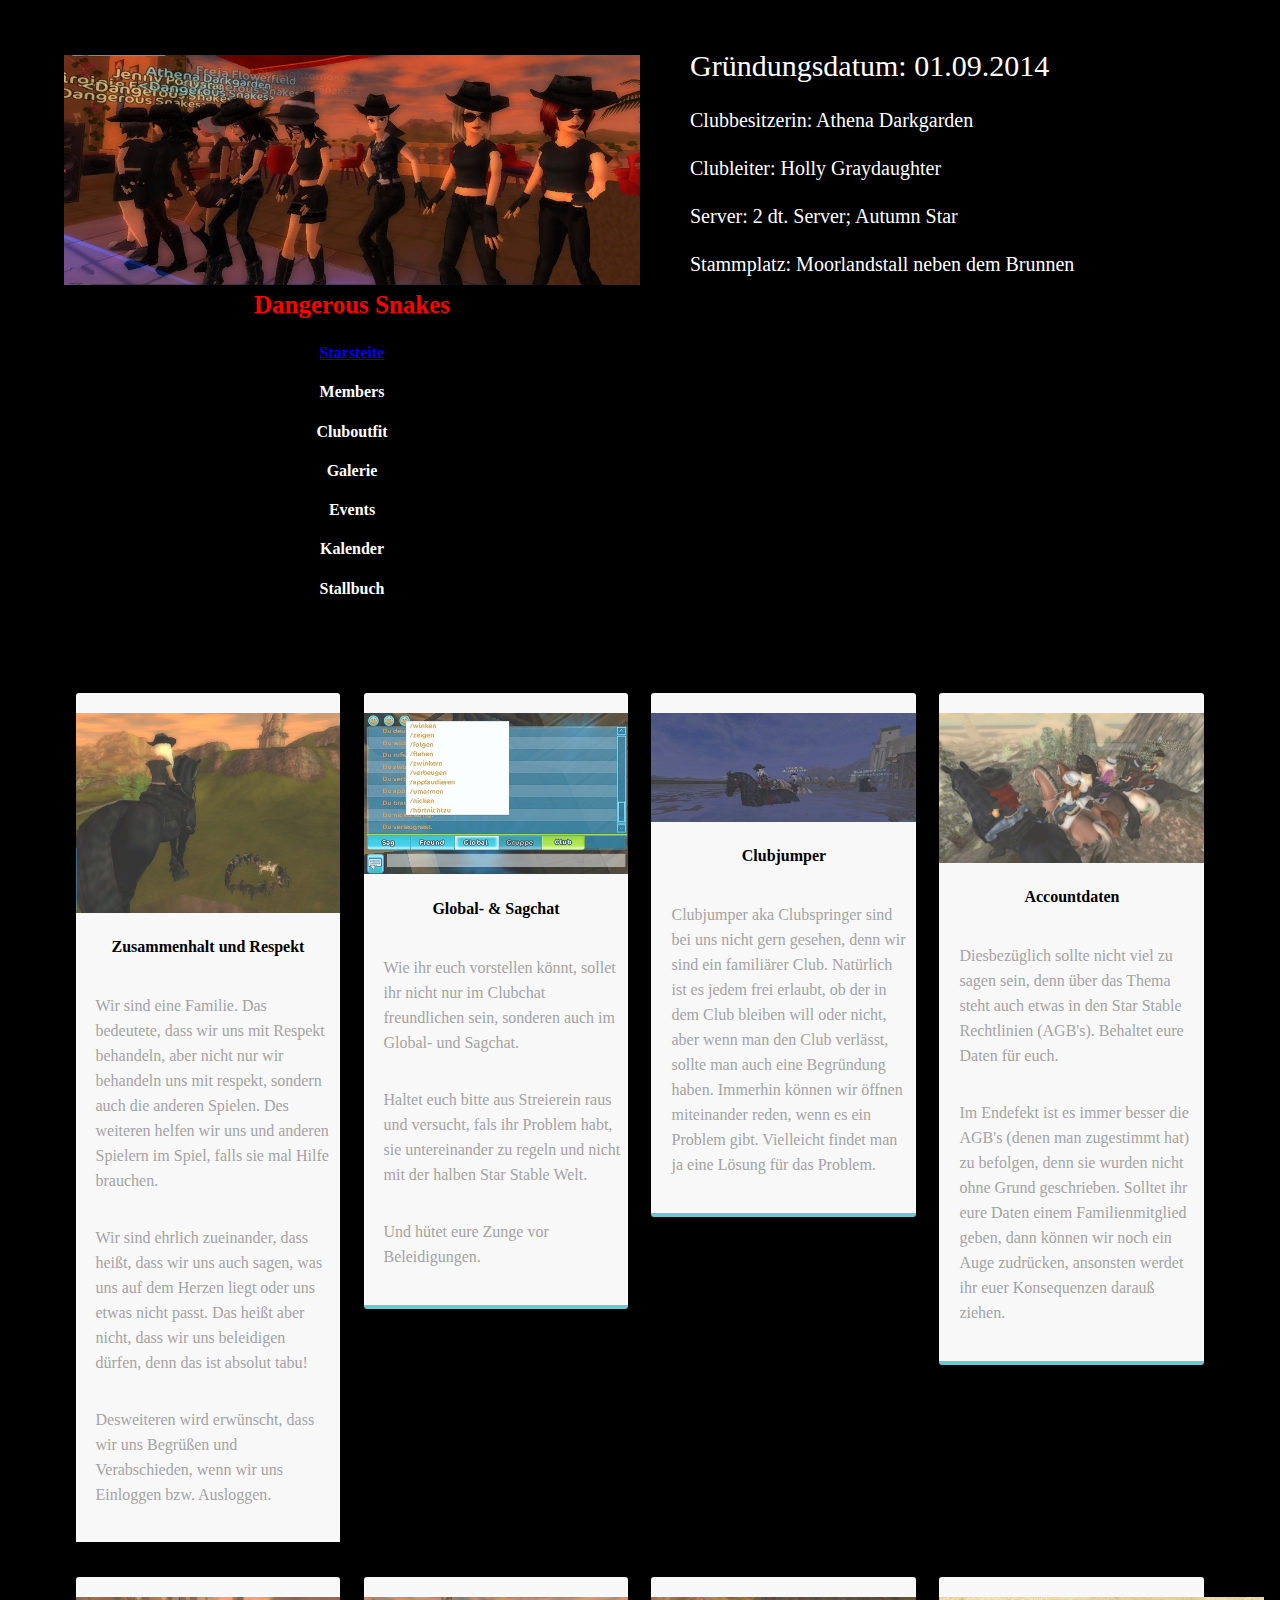
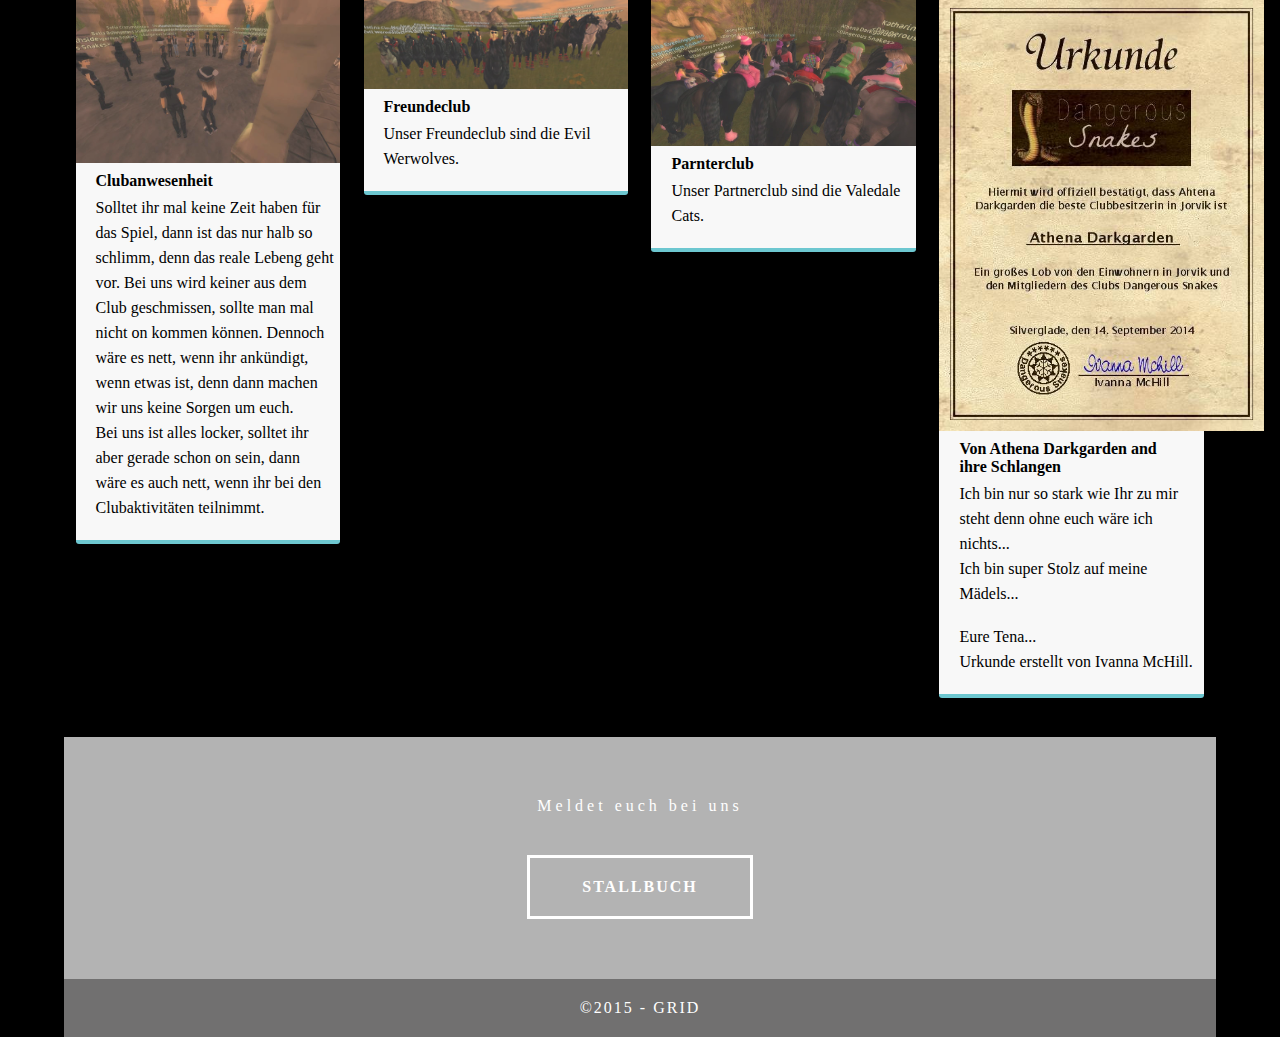
<file: about.html>
<!doctype html>
<html>
<head>
<meta charset="utf-8">
<meta http-equiv="X-UA-Compatible" content="IE=edge">
<meta name="viewport" content="width=device-width, initial-scale=1">
<title>Light Theme</title>
<link href="css/simpleGridTemplate.css" rel="stylesheet" type="text/css">
<style type="text/css">
body {
	background-color: #000000;
}
</style>
</head>
<body>
<!-- Main Container -->
<div style=" background-color: black" class="container"> 
  <!-- Header --> 
   
     <!-- Hero Section -->
  <section style="background-color: black" class="intro">
    <div class="column">
      <h3 style="color:red; font-size: 25px"><img src="img/imageD30AVBTM.jpg" height= "230">Dangerous Snakes</h3>
      <h4 style="color:white"> <a href="index.html"> Starsteite</a></h4>
      <h4 style="color:white">  Members</h4>
      <h4 style="color:white"> Cluboutfit</h4>
      <h4 style="color:white"> Galerie </h4>
      <h4 style="color:white"> Events</h4>
      <h4 style="color:white"> Kalender </h4>
      <h4 style="color:white"> Stallbuch</h4>
    </div>
    <div style="background-color: black" class="column" style="font-family: ">
      <p style="font-size:30px"> Gründungsdatum: 01.09.2014 </p>
      <p style= font-size:20px> Clubbesitzerin: Athena Darkgarden</p>
   <p style= font-size:20px> Clubleiter: Holly Graydaughter</p>
   <p style= font-size:20px> Server: 2 dt. Server; Autumn Star</p>
   <p style= font-size:20px> Stammplatz: Moorlandstall neben dem Brunnen</p>
</div>
  </section>
  <!-- Stats Gallery Section -->
  <div style="blackground-color: black">
    <div class="thumbnail"> <a href="#"><img src="img/imageQOQMRCF3.jpg" alt="" width="468" class="cards"/></a>
      <h4 name="zsmh">Zusammenhalt und Respekt</h4>
      <p class="text_column"> Wir sind eine Familie. Das bedeutete, dass wir uns mit Respekt behandeln, aber nicht nur wir behandeln uns mit respekt, sondern auch die anderen Spielen. Des weiteren helfen wir uns und anderen Spielern im Spiel, falls sie mal Hilfe brauchen. </p>
      <p class="text_column"> Wir sind ehrlich zueinander, dass heißt, dass wir uns auch sagen, was uns auf dem Herzen liegt oder uns etwas nicht passt. Das heißt aber nicht, dass wir uns beleidigen dürfen, denn das ist absolut tabu!</p>
      <p class="text_column"> Desweiteren wird erwünscht, dass wir uns Begrüßen und Verabschieden, wenn wir uns Einloggen bzw. Ausloggen.</p>
    </div>
    <div class="thumbnail"> <a href="#"><img src="img/ssochat.jpg" alt="" width="507" class="cards"/></a>
      <h4>Global- & Sagchat</h4>
      <p class="text_column">Wie ihr euch vorstellen könnt, sollet ihr nicht nur im Clubchat freundlichen sein, sonderen auch im Global- und Sagchat. </p> 
      <p class="text_column"> Haltet euch bitte aus Streierein raus und versucht, fals ihr Problem habt, sie untereinander zu regeln und nicht mit der halben Star Stable Welt.</p>
      <p class="text_column"> Und hütet eure Zunge vor Beleidigungen.</p>
    </div>
    <div class="thumbnail"> <a href="#"><img src="img/10916356_1699363253623708_5642537229206175361_o.jpg" alt="" width="989" class="cards"/></a>
      <h4> <a name="#clubjumper"> Clubjumper</a></h4>
      <p class="text_column">Clubjumper aka Clubspringer sind bei uns nicht gern gesehen, denn wir sind ein familiärer Club. Natürlich ist es jedem frei erlaubt, ob der in dem Club bleiben will oder nicht, aber wenn man den Club verlässt, sollte man auch eine Begründung haben. Immerhin können wir öffnen miteinander reden, wenn es ein Problem gibt. Vielleicht findet man ja eine Lösung für das Problem.</p>
    </div>
    <div class="thumbnail"> <a href="#"><img src="img/imageIFLGWVFW.jpg" alt="" width="708" class="cards"/></a>
      <h4>Accountdaten</h4>
      <p class="text_column">Diesbezüglich sollte nicht viel zu sagen sein, denn über das Thema steht auch etwas in den Star Stable Rechtlinien (AGB's). Behaltet eure Daten für euch.</p>
      <p Class="text_column">Im Endefekt ist es immer besser die AGB's (denen man zugestimmt hat) zu befolgen, denn sie wurden nicht ohne Grund geschrieben. Solltet ihr eure Daten einem Familienmitglied geben, dann können wir noch ein Auge zudrücken, ansonsten werdet ihr euer Konsequenzen darauß ziehen.</p>
    </div>
  </div>
  <div class="gallery" style="background-color: black">
    <div class="thumbnail"> <a href="#"><img src="img/image1.jpg" alt="" width="640" class="cards"/></a>
      <h4 style="color:black">Clubanwesenheit</h4>
      <p style="color:black" class="text_column">Solltet ihr mal keine Zeit haben für das Spiel, dann ist das nur halb so schlimm, denn das reale Lebeng geht vor. Bei uns wird keiner aus dem Club geschmissen, sollte man mal nicht on kommen können. Dennoch wäre es nett, wenn ihr ankündigt, wenn etwas ist, denn dann machen wir uns keine Sorgen um euch.</p>
      <p style="color:black" class="text_column"> Bei uns ist alles locker, solltet ihr aber gerade schon on sein, dann wäre es auch nett, wenn ihr bei den Clubaktivitäten teilnimmt.</p>
    </div>
    <div class="thumbnail"> <a href="#"><img src="img/ima343ge.jpg" alt="" width="1161" class="cards"/></a>
      <h4 style="color:black">Freundeclub</h4>
      <p style="color:black" class="text_column">Unser Freundeclub sind die Evil Werwolves.</p>
    </div>
    <div class="thumbnail"> <a href="#"><img src="img/image02C1F5ND.jpg" alt="" width="711" class="cards"/></a>
      <h4 style="color:black">Parnterclub</h4>
      <p style="color:black" class="text_column">Unser Partnerclub sind die Valedale Cats.</p>
    </div>
    <div class="thumbnail"> <a href="#"><img src="img/Unbenannt.png" width="325"/></a>
      <h4 style="color:black">Von Athena Darkgarden and ihre Schlangen</h4>
      <p style="color:black" class="text_column">Ich bin nur so stark wie Ihr zu mir steht denn ohne euch wäre ich nichts...
		<p style="color:black" class="text_column">Ich bin super Stolz auf meine Mädels... </p> 
		
<p style="color:black" class="text_column"> Eure Tena...</p>
   <p style="color:black" class="text_column"> Urkunde erstellt von Ivanna McHill.</p>
    </div>
  </div>
  <!-- Footer Section -->
  <footer id="contact">
    <p class="hero_header">Meldet euch bei uns</p>
    <div class="button">Stallbuch </div>
  </footer>
  <!-- Copyrights Section -->
  <div class="copyright">&copy;2015 - <strong>GRID</strong></div>
</div>
<!-- Main Container Ends -->
</body>
</html>
</file>
<file: css/simpleGridTemplate.css>
@charset "UTF-8";
/* Body */
body {
	font-family: Cambria, "Hoefler Text", "Liberation Serif", Times, "Times New Roman", serif;
	background-color: #FFFFFF;
	margin: 0;
}
/* Container */
.container {
	width: 90%;
	margin-left: auto;
	margin-right: auto;
	background-color: #FFFFFF;
}
/* Header */
header {
	width: 100%;
	height: 8%;
	background-color: #5D5E5D;
	border-bottom: 1px solid #353635;
}
.logo {
	color: #fff;
	font-weight: bold;
	margin-left: auto;
	letter-spacing: 4px;
	margin-right: auto;
	text-align: center;
	padding-top: 15px;
	line-height: 2em;
	font-size: 22px;
}
.hero_header {
	color: #FFFFFF;
	text-align: center;
	margin: 0;
	letter-spacing: 4px;
}
/* About Section */
.text_column {
	width: 90%;
	text-align: left;
	font-weight: lighter;
	line-height: 25px;
	float: left;
	padding-left: 20px;
	padding-right: 20px;
	color: #A3A3A3;
}
.gallery {
	clear: both;
	display: inline-block;
	width: 100%;
	background-color: #FFFFFF;
	/* [disabled]min-width: 400px;
*/
	padding-bottom: 35px;
	padding-top: 0px;
	margin-top: -5px;
	margin-bottom: 0px;
}
.thumbnail {
	width: 23%;
	text-align: center;
	float: left;
	margin-top: 35px;
	background-color: #F8F8F8;
	padding-bottom: 20px;
	margin-left: 1%;
	margin-right: 1%;
	border-radius: 3px;
	padding-top: 20px;
	border-bottom: 4px solid #6DC7D0;
}
.gallery .thumbnail h4 {
	margin-top: 5px;
	margin-bottom: 5px;
	color: #52BAD5;
	text-align: left;
	padding-left: 20px;
	padding-right: 20px;
}
.gallery .thumbnail p {
	margin: 0;
	color: #B3B3B3;
	text-align: left;
	padding-left: 20px;
}
/* More info */
.intro {
	background-color: #FFFFFF;
	padding-bottom: 35px;
}
.column {
	width: 50%;
	text-align: center;
	padding-top: 30px;
	float: left;
}
.intro .column h3 {
	color: #FFFFFF;
	text-align: center;
}
.intro .column p {
	color: #FFFFFF;
}
.cards {
	width: 100%;
	height: auto;
	max-width: 400px;
	max-height: 200px;
	opacity: 0.8;
}
.intro .column p {
	padding-left: 30px;
	padding-right: 30px;
	text-align: justify;
	line-height: 25px;
	font-weight: lighter;
	margin-left: 20px;
	margin-right: 20px;
	width: 80%;
	margin-top: 4%;
}
.button {
	width: 200px;
	margin-top: 40px;
	margin-right: auto;
	margin-bottom: auto;
	margin-left: auto;
	padding-top: 20px;
	padding-right: 10px;
	padding-bottom: 20px;
	padding-left: 10px;
	text-align: center;
	vertical-align: middle;
	border-radius: 0px;
	text-transform: uppercase;
	font-weight: bold;
	letter-spacing: 2px;
	border: 3px solid #FFFFFF;
	color: #FFFFFF;
	transition: all 0.3s linear;
}
.button:hover {
	background-color: #6DC7D0;
	color: #FFFFFF;
	cursor: pointer;
}
.copyright {
	text-align: center;
	padding-top: 20px;
	padding-bottom: 20px;
	background-color: #717070;
	color: #FFFFFF;
	text-transform: uppercase;
	font-weight: lighter;
	letter-spacing: 2px;
	border-top-width: 2px;
}
footer {
	background-color: #B3B3B3;
	padding-top: 60px;
	padding-bottom: 60PX;
}
.intro {
	display: inline-block;
	background-color: #6DC7D0;
}
.profile {
	width: 50%;
}
.gallery .thumbnail .tag {
	color: #5D5E5D;
	padding-bottom: 4px;
	padding-top: 4px;
	text-align: left;
	padding-left: 20px;
	padding-right: 20px;
}

/* Mobile */
@media (max-width: 320px) {
.logo {
	width: 100%;
	text-align: center;
	margin-top: 13px;
	margin-right: 0px;
	margin-bottom: 0px;
	margin-left: 0px;
}
.text_column {
	width: 100%;
	text-align: justify;
	padding: 0;
}
.intro .column p {
	width: 80%;
	margin-left: 0px;
}
.text_column {
	padding-left: 20px;
}
.thumbnail {
	width: 100%;
}
.column {
	width: 100%;
	margin-top: 0px;
}
.hero_header {
	padding-left: 10px;
	padding-right: 10px;
	line-height: 22px;
	text-align: center;
}
}

/* Small Tablets */
@media (min-width: 321px)and (max-width: 767px) {
.logo {
	width: 100%;
	text-align: center;
	margin-top: 13px;
	margin-right: 0px;
	margin-bottom: 0px;
	margin-left: 0px;
}
.text_column {
	width: 100%;
	text-align: left;
	padding: 0;
}
.thumbnail {
	width: 100%;
}
.column {
	width: 100%;
	margin-top: 0px;
}
.thumbnail {
	width: 100%;
}
.text_column {
	padding-left: 20px;
	padding-right: 20px;
	width: 90%;
}
.column {
	width: 100%;
	margin-left: 0px;
	margin-right: 0px;
}
.profile {
	width: 100%;
}
.intro .column p {
	width: 90%;
	text-align: center;
	padding-left: 0px;
}
}

/* Small Desktops */
@media (min-width: 768px) and (max-width: 1096px) {
.text_column {
	width: 100%;
}
.thumbnail {
	width: 48%;
}
.text_column {
	width: 90%;
	margin: 0;
	padding: 20px;
}
.intro .column p {
	width: 80%;
}
}
</file>
